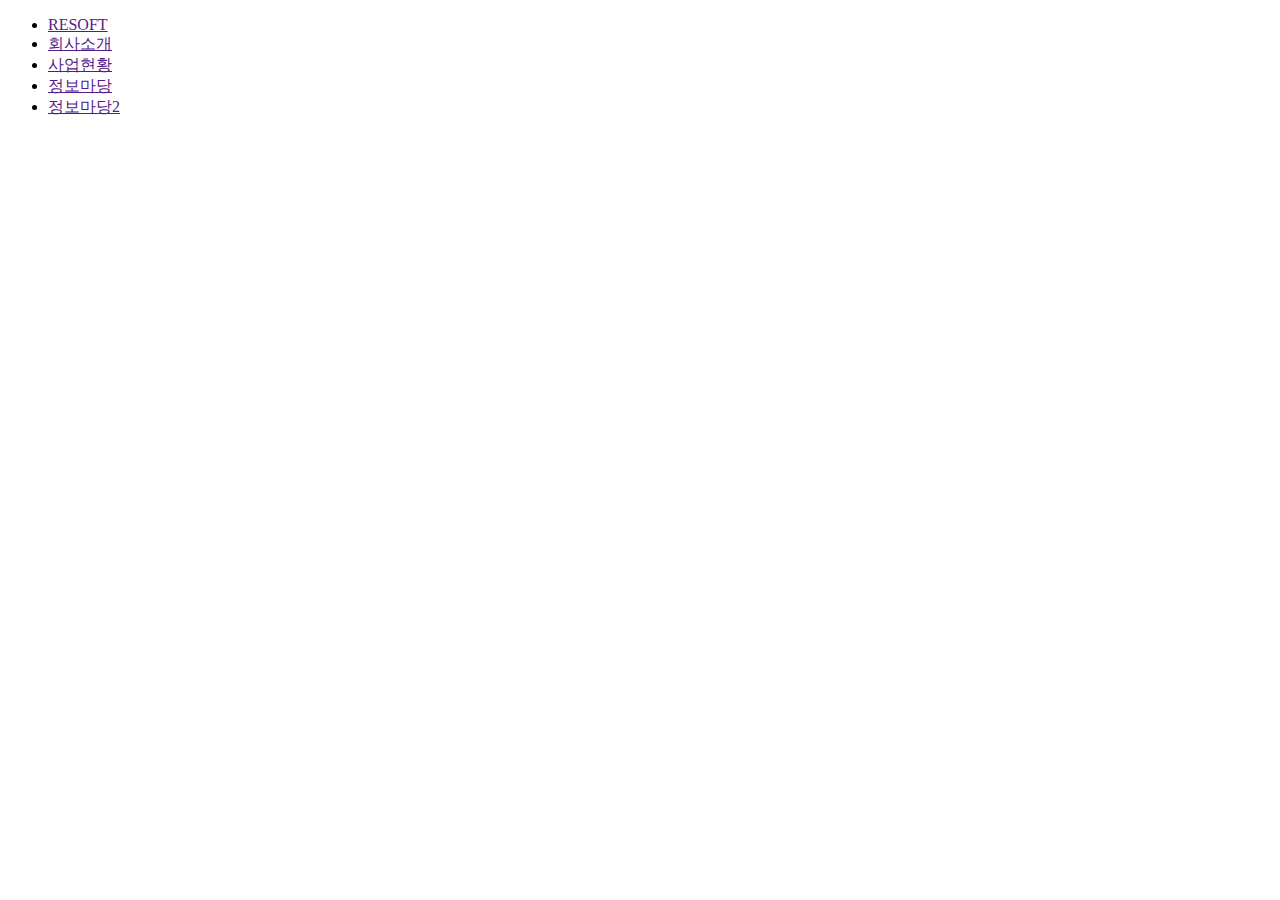
<file: index.html>
<!DOCTYPE html>
<html lang="ko">
<head>
<meta charset="UTF-8">
<meta http-equiv="X-UA-Compatible" content="IE=edge">
<meta name="viewport" content="width=device-width, initial-scale=1.0">
<title></title>
</head>
<body>
<ul>
    <li><a href="">RESOFT</a></li>
    <li><a href="">회사소개</a></li>
    <li><a href="">사업현황</a></li>
    <li><a href="">정보마당</a></li>
    <li><a href="">정보마당2</a></li>
</ul>
</body>
</html>
</file>
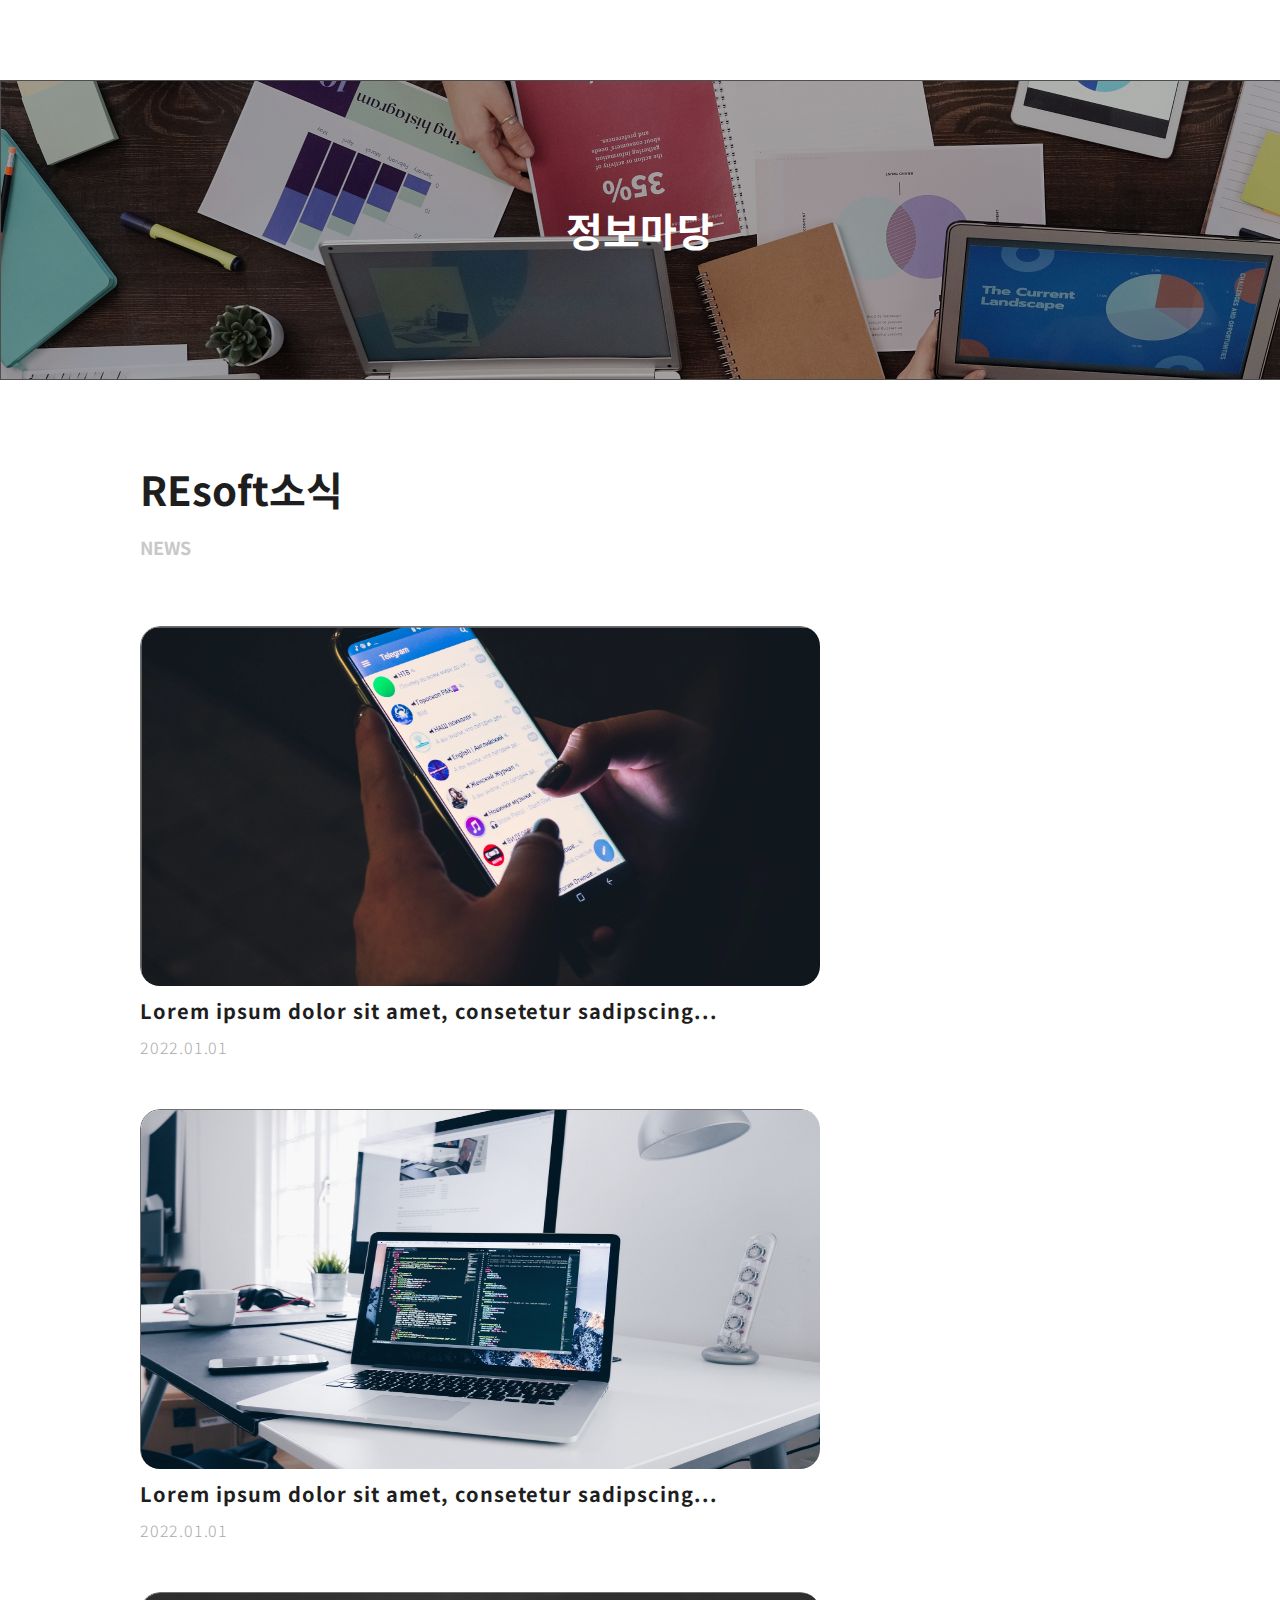
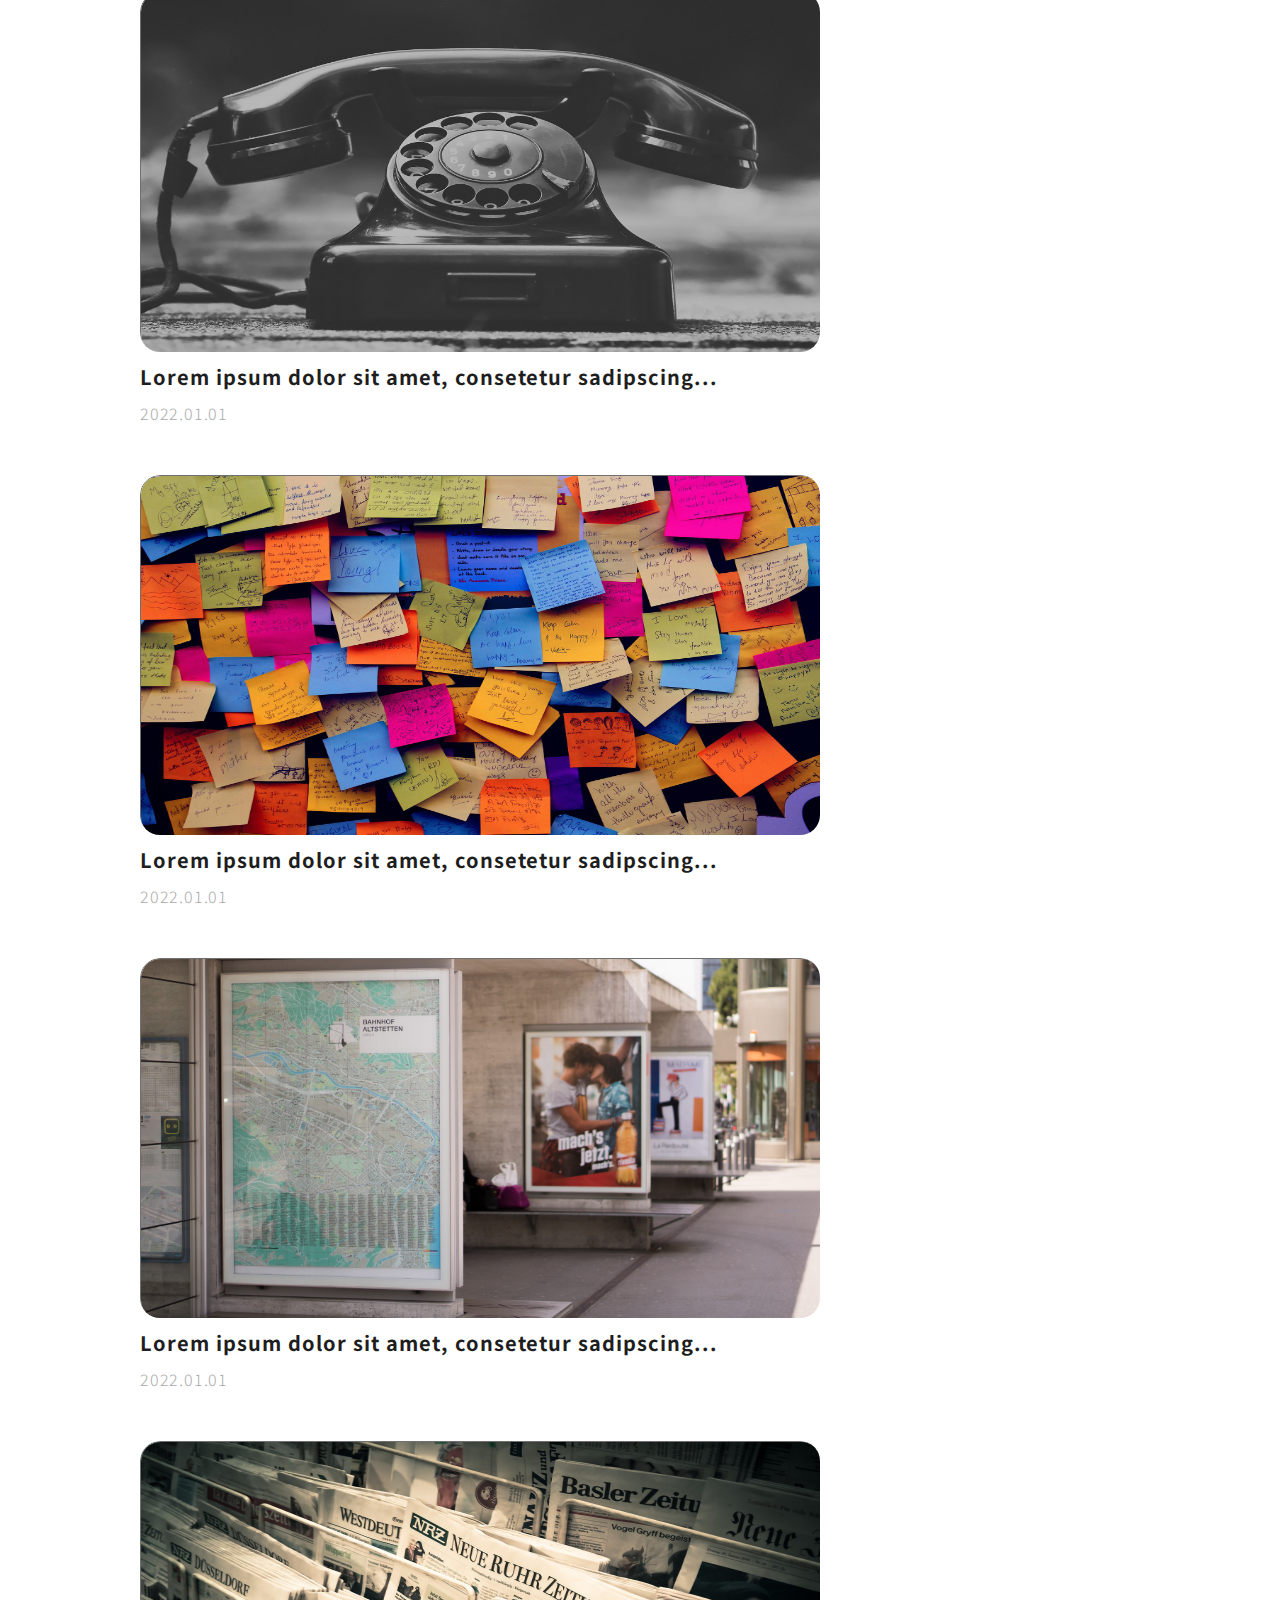
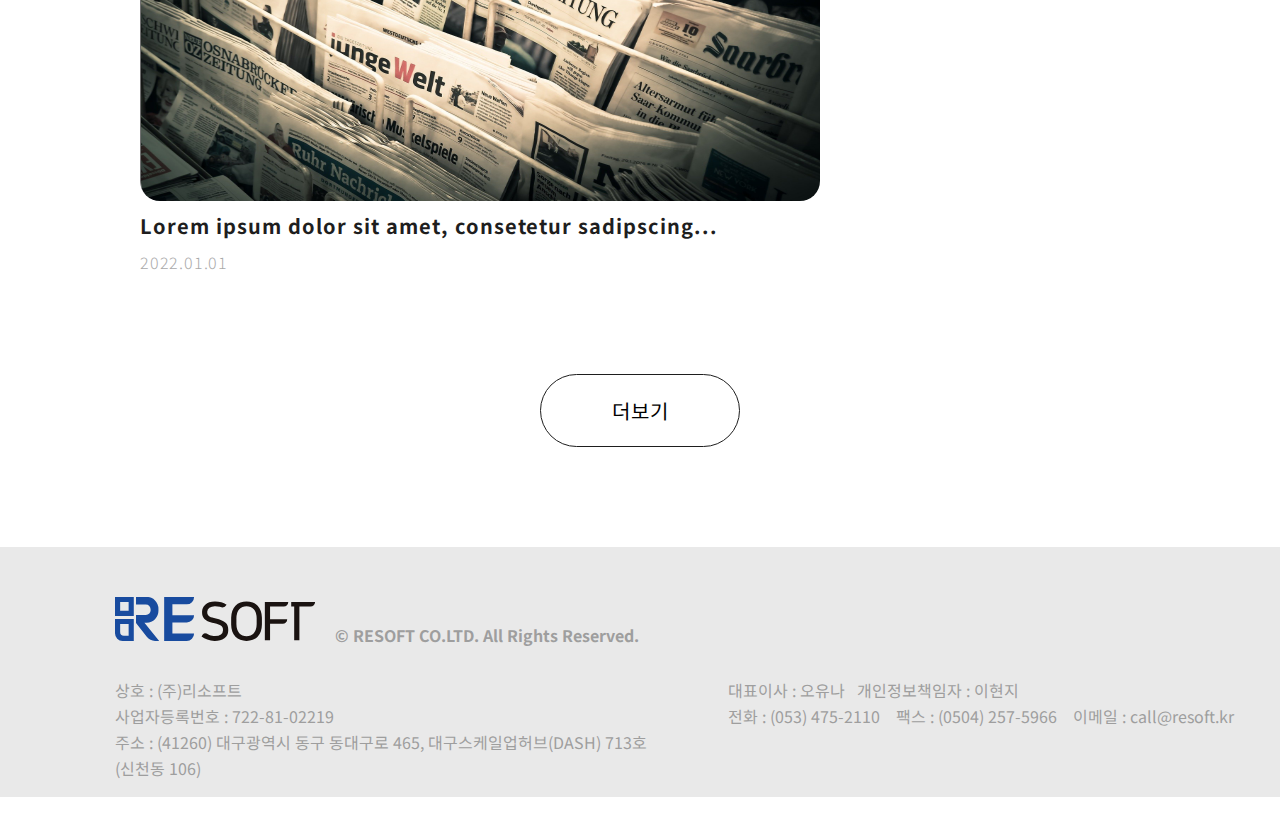
<file: 04/info.html>
<!DOCTYPE html>
<html lang="en">
<head>
    <meta charset="UTF-8">
    <meta http-equiv="X-UA-Compatible" content="IE=edge">
    <meta name="viewport" content="width=device-width, initial-scale=1.0">
    <title>정보마당</title>
    <link rel="stylesheet" href="./info.css">
    <link href="https://fonts.googleapis.com/css2?family=Noto+Sans+KR&amp;display=swap" rel="stylesheet">
    <script src="https://code.jquery.com/jquery-2.2.0.min.js" type="text/javascript"></script>
</head>
<body>
    <div class="info_header">
        <div class="info_text">
            <p>정보마당</p>
        </div>
    </div>
    
    <div class="info_main">
        <div class="info_title">
            <p>REsoft소식</p>
            <p>NEWS</p>
        </div>
            
        <div id="info_article_list">
            <div class="info_article">
                <a href="../05/infodeta.html">
                    <figure>
                        <img class="info_img" src="./img/36.png" alt="">
                    </figure>
                    <p class="info_article_text">Lorem ipsum dolor sit amet, consetetur sadipscing...</p>
                    <p class="info_date">2022.01.01</p>
                </a>
            </div>
            <div class="info_article">
                <a href="../05/infodeta.html">
                    <figure>
                        <img class="info_img" src="./img/img-2.jpg" alt="">
                    </figure>
                    <p class="info_article_text">Lorem ipsum dolor sit amet, consetetur sadipscing...</p>
                    <p class="info_date">2022.01.01</p>
                </a>
            </div>
            <div class="info_article">
                <a href="../05/infodeta.html">
                    <figure>
                        <img class="info_img" src="./img/img-3.jpg" alt="">
                    </figure>
                    <p class="info_article_text">Lorem ipsum dolor sit amet, consetetur sadipscing...</p>
                    <p class="info_date">2022.01.01</p>
                </a>
            </div>
            <div class="info_article">
                <a href="../05/infodeta.html">
                    <figure>
                        <img class="info_img" src="./img/img-4.jpg" alt="">
                    </figure>
                    <p class="info_article_text">Lorem ipsum dolor sit amet, consetetur sadipscing...</p>
                    <p class="info_date">2022.01.01</p>
                </a>
            </div>
            <div class="info_article">
                <a href="../05/infodeta.html">
                    <figure>
                        <img class="info_img" src="./img/img-5.jpg" alt="">
                    </figure>
                    <p class="info_article_text">Lorem ipsum dolor sit amet, consetetur sadipscing...</p>
                    <p class="info_date">2022.01.01</p>
                </a>
            </div>
            <div class="info_article">
                <a href="../05/infodeta.html">
                    <figure>
                        <img class="info_img" src="./img/img-6.jpg" alt="">
                    </figure>
                    <p class="info_article_text">Lorem ipsum dolor sit amet, consetetur sadipscing...</p>
                    <p class="info_date">2022.01.01</p>
                </a>
            </div>
            <div class="info_article">
                <a href="../05/infodeta.html">
                    <figure>
                        <img class="info_img" src="./img/img-7.jpg" alt="">
                    </figure>
                    <p class="info_article_text">Lorem ipsum dolor sit amet, consetetur sadipscing...</p>
                    <p class="info_date">2022.01.01</p>
                </a>
            </div>
            <div class="info_article">
                <a href="../05/infodeta.html">
                    <figure>
                        <img class="info_img" src="./img/img-8.jpg" alt="">
                    </figure>
                    <p class="info_article_text">Lorem ipsum dolor sit amet, consetetur sadipscing...</p>
                    <p class="info_date">2022.01.01</p>
                </a>
            </div>
            <div class="info_article">
                <a href="../05/infodeta.html">
                    <figure>
                        <img class="info_img" src="./img/img-9.jpg" alt="">
                    </figure>
                    <p class="info_article_text">Lorem ipsum dolor sit amet, consetetur sadipscing...</p>
                    <p class="info_date">2022.01.01</p>
                </a>
            </div>
            <div class="info_article">
                <a href="../05/infodeta.html">
                    <figure>
                        <img class="info_img" src="./img/img-10.jpg" alt="">
                    </figure>
                    <p class="info_article_text">Lorem ipsum dolor sit amet, consetetur sadipscing...</p>
                    <p class="info_date">2022.01.01</p>
                </a>
            </div>
            <button class="info_btn" onclick="more()">
                더보기
            </button>
        </div>
    </div>

    <footer>
        <div id="footer">
            <div class="footer-logo">
                <img src="./img/41.svg" alt="footer-logo"><p>© RESOFT CO.LTD. All Rights Reserved.</p>  
            </div>
            <div class="footer-wrap">
                <!-- <p class="footer-add">© RESOFT CO.LTD. All Rights Reserved.</p>   -->
                <p>
                    <span>상호 : (주)리소프트</span>
                    <br>
                    <span>사업자등록번호 : 722-81-02219</span>
                    <br>
                    <span>주소 : (41260) 대구광역시 동구 동대구로 465, 대구스케일업허브(DASH) 713호 (신천동 106)</span>
                </p>
                <p>
                    <span>대표이사 : 오유나</span>&nbsp;&nbsp;
                    <span>개인정보책임자 : 이현지</span>
                    <br/>
                    <span>전화 : (053) 475-2110</span>&nbsp;&nbsp;&nbsp; 
                    <span>팩스 : (0504) 257-5966</span>&nbsp;&nbsp;&nbsp;
                    <span>이메일 : call@resoft.kr</span>
                </p>
            </div>
        </div>
    </footer>

    <script src="./info.js"></script>
     
</body>
</html>
</file>
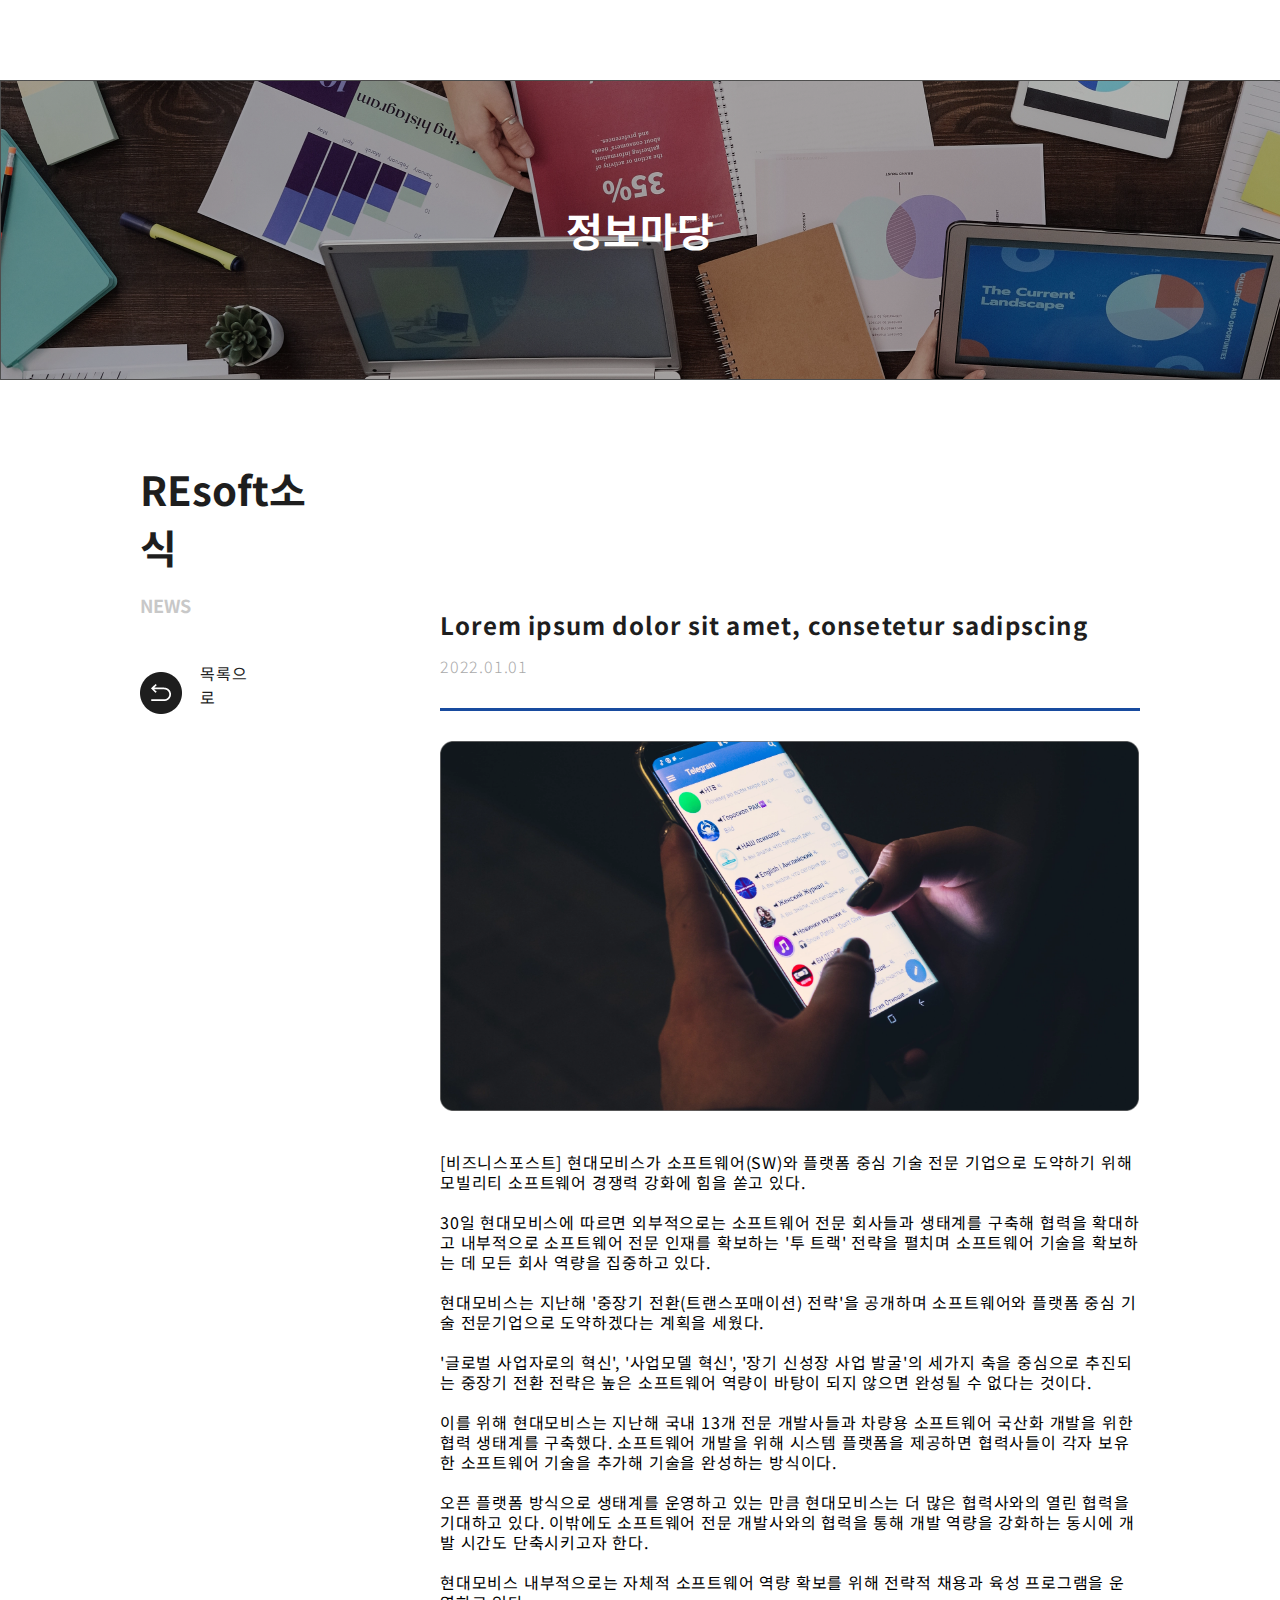
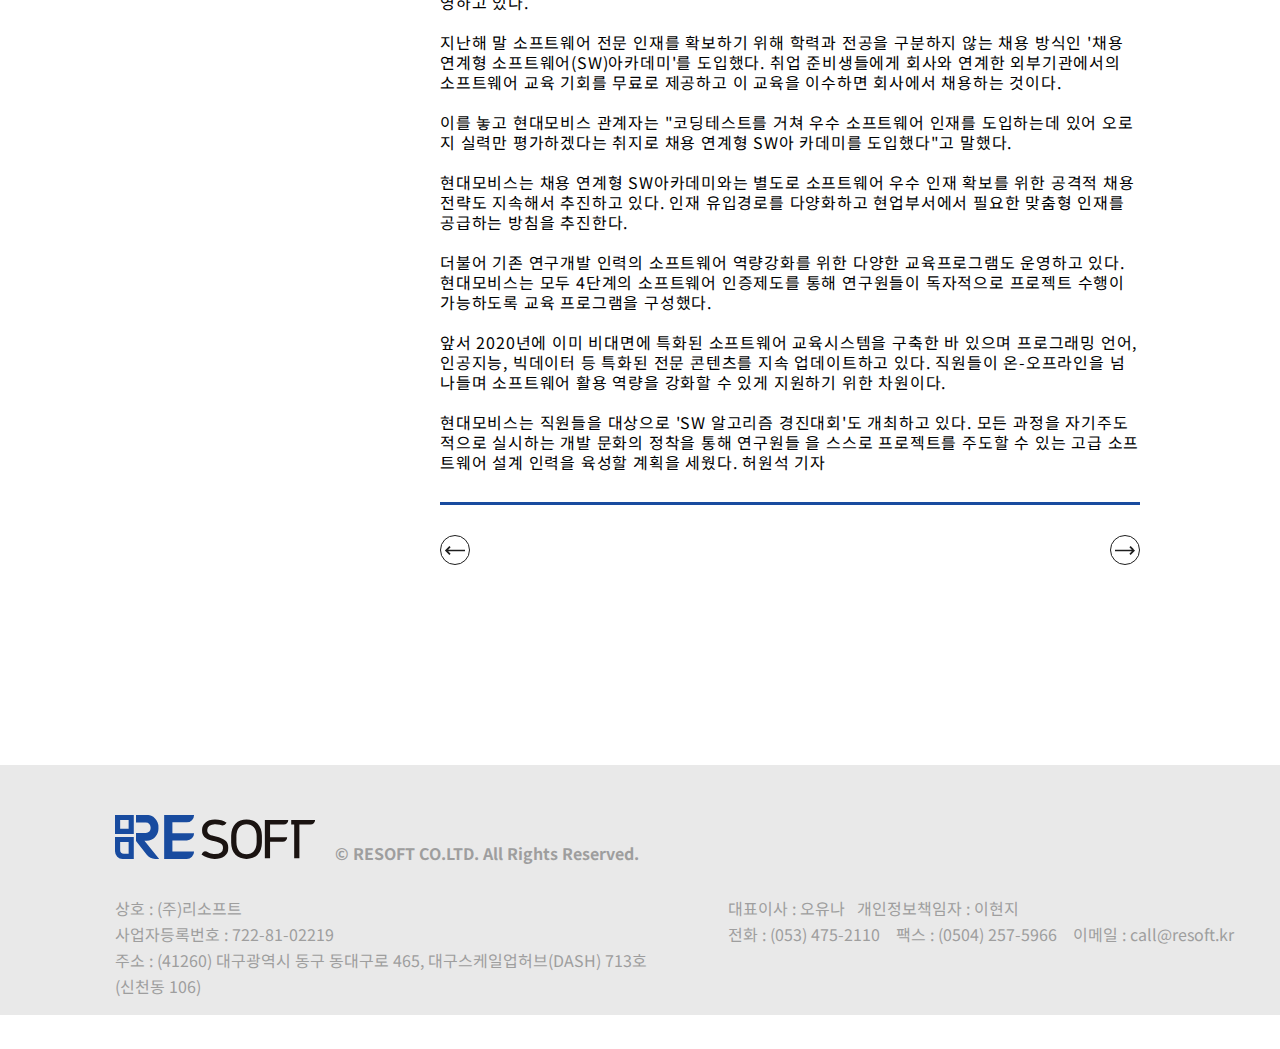
<file: 05/infodeta.html>
<!DOCTYPE html>
<html lang="en">
<head>
    <meta charset="UTF-8">
    <meta http-equiv="X-UA-Compatible" content="IE=edge">
    <meta name="viewport" content="width=device-width, initial-scale=1.0">
    <title>REsoft소식</title>
    <link rel="stylesheet" href="./infonews.css">
    <link href="https://fonts.googleapis.com/css2?family=Noto+Sans+KR&amp;display=swap" rel="stylesheet">
</head>
<body>
    <div class="info_header">
        <div class="info_text">
            <p>정보마당</p>
        </div>
    </div>
    
    <div class="info_main">
        <div class="infonews_left">
            <div class="info_title">
                <p>REsoft소식</p>
                <p>NEWS</p>
            </div>
            <div class="infonews_turn">
                <a href="../04/info.html">
                    <div class="infonews_turn_icon">
                        <img src="./img/1585.png" alt="" >
                        <img src="./img/그룹 1585.png" alt="">
                    </div>
                    <p class="infonews_turn_text">목록으로</p>
                </a>
            </div>
        </div>

        <div class="infonews_list">
            <div class="infonews_headline">
                <p>Lorem ipsum dolor sit amet, consetetur sadipscing</p>
                <p>2022.01.01</p>
            </div>
            <div class="infonews_contents">
                <div class="infonews_con_img">
                    <img src="../04/img/36.png" alt="">
                </div>
                <div class="infonews_con_text">
                    [비즈니스포스트] 현대모비스가 소프트웨어(SW)와 플랫폼 중심 기술 전문 기업으로 도약하기 위해 모빌리티 소프트웨어 경쟁력 강화에 힘을 쏟고 있다.
                    <br><br>
                    30일 현대모비스에 따르면 외부적으로는 소프트웨어 전문 회사들과 생태계를 구축해 협력을 확대하고 내부적으로 소프트웨어 전문 인재를 확보하는 '투 트랙' 전략을 펼치며 소프트웨어 기술을 확보하는 데 모든 회사 역량을 집중하고 있다.
                    <br><br>
                    현대모비스는 지난해 '중장기 전환(트랜스포매이션) 전략'을 공개하며 소프트웨어와 플랫폼 중심 기술 전문기업으로 도약하겠다는 계획을 세웠다.
                    <br><br>
                    '글로벌 사업자로의 혁신', '사업모델 혁신', '장기 신성장 사업 발굴'의 세가지 축을 중심으로 추진되는 중장기 전환 전략은 높은 소프트웨어 역량이 바탕이 되지 않으면 완성될 수 없다는 것이다.
                    <br><br>
                    이를 위해 현대모비스는 지난해 국내 13개 전문 개발사들과 차량용 소프트웨어 국산화 개발을 위한 협력 생태계를 구축했다. 소프트웨어 개발을 위해 시스템 플랫폼을 제공하면 협력사들이 각자 보유한 소프트웨어 기술을 추가해 기술을 완성하는 방식이다.
                    <br><br>
                    오픈 플랫폼 방식으로 생태계를 운영하고 있는 만큼 현대모비스는 더 많은 협력사와의 열린 협력을 기대하고 있다. 이밖에도 소프트웨어 전문 개발사와의 협력을 통해 개발 역량을 강화하는 동시에 개발 시간도 단축시키고자 한다.
                    <br><br>
                    현대모비스 내부적으로는 자체적 소프트웨어 역량 확보를 위해 전략적 채용과 육성 프로그램을 운영하고 있다.
                    <br><br>
                    지난해 말 소프트웨어 전문 인재를 확보하기 위해 학력과 전공을 구분하지 않는 채용 방식인 '채용 연계형 소프트웨어(SW)아카데미'를 도입했다. 취업 준비생들에게 회사와 연계한 외부기관에서의 소프트웨어 교육 기회를 무료로 제공하고 이 교육을 이수하면 회사에서 채용하는 것이다.
                    <br><br>
                    이를 놓고 현대모비스 관계자는 "코딩테스트를 거쳐 우수 소프트웨어 인재를 도입하는데 있어 오로지 실력만 평가하겠다는 취지로 채용 연계형 SW아 카데미를 도입했다"고 말했다.
                    <br><br>
                    현대모비스는 채용 연계형 SW아카데미와는 별도로 소프트웨어 우수 인재 확보를 위한 공격적 채용전략도 지속해서 추진하고 있다. 인재 유입경로를 다양화하고 현업부서에서 필요한 맞춤형 인재를 공급하는 방침을 추진한다.
                    <br><br>
                    더불어 기존 연구개발 인력의 소프트웨어 역량강화를 위한 다양한 교육프로그램도 운영하고 있다. 현대모비스는 모두 4단계의 소프트웨어 인증제도를 통해 연구원들이 독자적으로 프로젝트 수행이 가능하도록 교육 프로그램을 구성했다.
                    <br><br>
                    앞서 2020년에 이미 비대면에 특화된 소프트웨어 교육시스템을 구축한 바 있으며 프로그래밍 언어, 인공지능, 빅데이터 등 특화된 전문 콘텐츠를 지속 업데이트하고 있다. 직원들이 온-오프라인을 넘나들며 소프트웨어 활용 역량을 강화할 수 있게 지원하기 위한 차원이다.
                    <br><br>
                    현대모비스는 직원들을 대상으로 'SW 알고리즘 경진대회'도 개최하고 있다. 모든 과정을 자기주도적으로 실시하는 개발 문화의 정착을 통해 연구원들 을 스스로 프로젝트를 주도할 수 있는 고급 소프트웨어 설계 인력을 육성할 계획을 세웠다. 허원석 기자
                </div>
            </div>
            <div class="infonews_btn">
                <div class="infonews_btn_box">
                    <a href="../05/infodeta.html">
                        <div class="infonews_btn_icon">
                            <img src="./img/39.png" alt="">
                            <img src="./img/패스 39.png" alt="">
                        </div>
                        <p class="infonews_btn_text">이전글</p>
                    </a>
                </div>
                <div class="infonews_btn_box">
                    <a href="../05/infodeta.html">
                        <p class="infonews_btn_text">다음글</p>
                        <div class="infonews_btn_icon">
                            <img src="./img/39-1.png" alt="">
                            <img src="./img/패스 39-1.png" alt="">
                        </div>
                    </a>
                </div>
            </div>
        </div>
    </div>

    <footer>
        <div id="footer">
            <div class="footer-logo">
                <img src="../04/img/41.svg" alt="footer-logo"><p>© RESOFT CO.LTD. All Rights Reserved.</p>  
            </div>
            <div class="footer-wrap">
                <!-- <p class="footer-add">© RESOFT CO.LTD. All Rights Reserved.</p>   -->
                <p>
                    <span>상호 : (주)리소프트</span>
                    <br>
                    <span>사업자등록번호 : 722-81-02219</span>
                    <br>
                    <span>주소 : (41260) 대구광역시 동구 동대구로 465, 대구스케일업허브(DASH) 713호 (신천동 106)</span>
                </p>
                <p>
                    <span>대표이사 : 오유나</span>&nbsp;&nbsp;
                    <span>개인정보책임자 : 이현지</span>
                    <br/>
                    <span>전화 : (053) 475-2110</span>&nbsp;&nbsp;&nbsp; 
                    <span>팩스 : (0504) 257-5966</span>&nbsp;&nbsp;&nbsp;
                    <span>이메일 : call@resoft.kr</span>
                </p>
            </div>
        </div>
    </footer>
</body>
</html>
</file>
<file: 04/info.css>
/* @import url('https://fonts.googleapis.com/css2?family=Macondo&family=Noto+Sans+KR:wght@300&display=swap'); */

* {
    margin: 0;
    padding: 0;
    font-family: 'Noto Sans KR', sans-serif;
    /* box-sizing: border-box; */
    vertical-align: baseline;
}

/********** header **********/
.info_header {
    margin: 80px auto;
    width: 1920px;
    height: 300px;
    /* background: #1E1E1E 0% 0% no-repeat padding-box; */
    /* opacity: 0.3; */
    background-image: linear-gradient(rgba(0, 0, 0, 0.3), rgba(0, 0, 0, 0.3)), url("./img/64.png");
    position: relative;
}

.info_text {
    text-align: center;
    font: normal normal bold 40px/58px Noto Sans KR;
    letter-spacing: 0px;
    color: #FFFFFF;
    opacity: 1;
    position: absolute;
    top: 50%;
    left: 50%;
    transform: translate(-50%, -50%);
}

/********** REsoft 소식, NEWS **********/
.info_main {
    margin: 100px auto;
    max-width: 1440px;
}

.info_title {
    text-align: left;
    font: normal normal bold 40px/58px Noto Sans KR;
    letter-spacing: 0px;
    color: #1E1E1E;
    opacity: 1;
}

.info_title p:last-child {
    text-align: left;
    font-size: 18px;
    letter-spacing: 0px;
    color: #C8C8C8;
    opacity: 1;
}

/********** article 목록 **********/
.info_article_list {
    display: inline-block;
    flex-wrap: wrap;
    justify-content: space-between;
    align-content: space-between;
}

.info_article {
    display: inline-block;
    flex-direction: column;
    margin-top: 50px; 
}

.info_article a {
    text-decoration: none;
}

.info_article:nth-child(even) {
    margin-left: 70px;
}

.info_img {
    width: 680px;
    height: 360px;
    border: 1px solid #707070;
    border-radius: 20px;
}

figure {
    width: 680px;
    height: 360px;
    border-radius: 20px;
    overflow: hidden;
}

.info_article figure img {
    transform: scale(1);
    -webkit-transform: scale(1);
    transition: .6s ease-in-out;
    -webkit-transition: .6s ease-in-out;
}

.info_article:hover figure img {
    transform: scale(1.1);
    -webkit-transform: scale(1.1);
    background: #1E1E1E 0% 0% no-repeat padding-box;
    opacity: 0.5;
}

.info_article_text {
    text-align: left;
    font: normal normal bold 20px/29px Noto Sans KR;
    letter-spacing: 1px;
    color: #1E1E1E;
    opacity: 1;
    margin-top: 16px;
}

.info_article:hover .info_article_text {
    color: #184B9F;
}

.info_date {
    text-align: left;
    font: normal normal 300 16px/24px Noto Sans KR;
    letter-spacing: 0.8px;
    color: #AAAAAA;
    opacity: 1;
    margin-top: 8px;
}

/********** 더보기 버튼 **********/
.info_btn {
    width: 200px;
    height: 73px;
    background: #FFFFFF 0% 0% no-repeat padding-box;
    border: 1px solid #1E1E1E;
    border-radius: 43px;
    opacity: 1;
    margin: 0 auto;
    display: block;
    font-size: 20px;
    letter-spacing: 1px;
    cursor: pointer;
    transition: all 1s;
    margin-top: 100px;
}

.info_btn:focus {
    outline: none;
}

.info_btn:hover {
    background: #184B9F 0% 0% no-repeat padding-box;
    color: #FFFFFF;
}

/********** footer **********/
footer{
    background-color: #E9E9E9;
    width: 100%;
    height: 250px;
    margin: 0 auto;
}
#footer{
    margin-top: 100px;
    margin-left: 240px;
    padding: 50px 0 50px 0;
}
.footer-logo p{
    display: inline-block;
    margin-left: 20px;
    color: #9E9E9E;
    font-weight: bold;
}
.footer-wrap{
    display: flex;
    font-size: 16px;
    line-height: 26px;
    color: #9E9E9E;
    margin-top: 30px;
}
.footer-wrap p{
    width: 50%;
}

/********** 태블릿 화면 **********/
@media screen and (max-width: 1280px) {
    * {
        max-width: 1280px;
    }
    .info_header {
        max-width: 1280px;
    }
    .info_main {
        max-width: 1000px;
        margin: 0 auto;
    }
    .info_article:nth-child(even) {
        margin-left: 0;
    }
    .info_img {
        margin: 0 auto;
    }
    .info_article p {
        margin: 0 auto;
        margin-top: 10px;
    }
    footer {
        width: 1280px;
        height: 250px;
    }
    #footer{
        margin-left:9%;
    }
    .footer-wrap p:first-child {
        margin-right: 60px;
    }
}
/********** 모바일 화면 **********/
@media screen and (max-width: 768px) {
    .info_header {
        max-width: 768px;
    }
    .info_main {
        max-width: 704px;
        margin: 0 auto;
    }
    footer {
        width: 768px;
        height: 330px;
    }
    #footer{
        margin-left:6%;
        padding:6% 0;
    }
    .footer-wrap{
        flex-direction: column;
    }
    .footer-wrap p{
        width:90%;
        margin-bottom:0;
    }
    .footer-wrap p:last-child {
        margin-top: 30px;
    }
}
</file>
<file: 05/infonews.css>
* {
    margin: 0;
    padding: 0;
    font-family: 'Noto Sans KR', sans-serif;
    box-sizing: border-box;
    vertical-align: baseline;
}

/********** header **********/
.info_header {
    margin: 80px auto;
    width: 1920px;
    height: 300px;
    background-image: linear-gradient(rgba(0, 0, 0, 0.3), rgba(0, 0, 0, 0.3)), url("../04/img/64.png");
    position: relative;
}

.info_text {
    text-align: center;
    font: normal normal bold 40px/58px Noto Sans KR;
    letter-spacing: 0px;
    color: #FFFFFF;
    opacity: 1;
    position: absolute;
    top: 50%;
    left: 50%;
    transform: translate(-50%, -50%);
}

/********** REsoft 소식, NEWS **********/
.info_main {
    margin: 100px auto;
    max-width: 1440px;
    display: grid;
    grid-template-columns: 20% 80%;
}

.info_title {
    text-align: left;
    font: normal normal bold 40px/58px Noto Sans KR;
    letter-spacing: 0px;
    color: #1E1E1E;
    opacity: 1;
}

.info_title p:last-child {
    text-align: left;
    font-size: 18px;
    letter-spacing: 0px;
    color: #C8C8C8;
    opacity: 1;
}

/********** 목록으로 **********/
.infonews_turn {
    width: 123px;
    height: 42px;
    opacity: 1;
    display: flex;
    margin-top: 30px;
    justify-content: space-between;
}

.infonews_turn a {
    text-decoration: none;
    display: flex;
}

.infonews_turn_icon {
    width: 42px;
    height: 42px;
    background: transparent 0% 0% no-repeat padding-box;
    opacity: 1;
}

.infonews_turn_text {
    text-align: left;
    font: normal normal medium 16px/24px Noto Sans KR;
    letter-spacing: 0.8px;
    color: #1E1E1E;
    opacity: 1;
    display: flex;
    align-items: center;
    margin-left: 18px;
}

.infonews_turn img:last-child {display: none;}
.infonews_turn:hover img:first-child {display: none;}
.infonews_turn:hover img:last-child {display: inline-block;}

.infonews_turn:hover .infonews_turn_text {
    color: #184B9F;
}

/********** headline **********/
.infonews_list {
    width: 1060px;
    margin-top: 147px;
    margin-left: 100px;
}

.infonews_headline p:first-child {
    text-align: left;
    font: normal normal bold 24px/35px Noto Sans KR;
    letter-spacing: 1.2px;
    color: #1E1E1E;
    opacity: 1;
    margin-bottom: 12px;
}

.infonews_headline p:last-child {
    text-align: left;
    font: normal normal 300 16px/24px Noto Sans KR;
    letter-spacing: 0.8px;
    color: #AAAAAA;
    opacity: 1;
    margin-bottom: 30px;
}

.infonews_contents {
    padding-top: 30px;
    padding-bottom: 30px;
    border-top: 3px solid #184B9F;
    border-bottom: 3px solid #184B9F;
}

.infonews_con_img {
    width: 1060px;
    height: 561px;
    margin-bottom: 50px;
}

.infonews_con_text {
    text-align: left;
    font: normal normal normal 16px/20px Noto Sans KR;
    letter-spacing: 0.8px;
    color: #000000;
    opacity: 1;
}

/********** 이전글, 다음글 **********/
.infonews_btn {
    margin-top: 30px;
    display: flex;
    justify-content: space-between;
}

.infonews_btn_box {
    display: flex;
    justify-content: space-between;
}

.infonews_btn_box a {
    text-decoration: none;
    display: flex;
}

.infonews_btn_icon {
    width: 42px;
    height: 42px;
    background: #FFFFFF 0% 0% no-repeat padding-box;
    border: 1px solid #1E1E1E;
    opacity: 1;
    border-radius: 50%;
    display: flex;
    justify-content: center;
    align-items: center;
}

.infonews_btn_text {
    text-align: left;
    font: normal normal medium 16px/24px Noto Sans KR;
    letter-spacing: 0.8px;
    color: #1E1E1E;
    opacity: 1;
    display: flex;
    justify-content: center;
    align-items: center;
}

.infonews_btn_icon:first-child {
    margin-right: 20px;
}

.infonews_btn_icon:last-child {
    margin-left: 20px;
}

.infonews_btn_box img:last-child {display: none;}
.infonews_btn_box:hover img:first-child {display: none;}
.infonews_btn_box:hover img:last-child {display: inline-block;}

.infonews_btn_box:hover .infonews_btn_icon {
    background: #184B9F 0% 0% no-repeat padding-box;
}

.infonews_btn_box:hover .infonews_btn_text {
    color: #184B9F;
}

/********** footer **********/
footer{
    background-color: #E9E9E9;
    width: 1920px;
    height: 250px;
    margin: 0 auto;
}
#footer{
    margin-top: 200px;
    margin-left: 240px;
    padding: 50px 0 50px 0;
}
.footer-logo p{
    display: inline-block;
    margin-left: 20px;
    color: #9E9E9E;
    font-weight: bold;
}
.footer-wrap{
    display: flex;
    font-size: 16px;
    line-height: 26px;
    color: #9E9E9E;
    margin-top: 30px;
}
.footer-wrap p{
    width: 50%;
}

/********** 태블릿 화면 **********/
@media screen and (max-width: 1280px) {
    * {
        max-width: 1280px;
    }
    .info_main {
        max-width: 1000px;
        margin: 0 auto;
    }
    .infonews_turn_icon {
        margin-top: 8px;
    }
    .infonews_list {
        max-width: 700px;
    }
    .infonews_contents .infonews_con_img img {
        max-width: 700px;
        height: 370px;
    }
    .infonews_con_text {
        margin-top: -200px;
    }
    .infonews_btn_icon {
        width: 30px;
        height: 30px;
    }
    .infonews_btn_icon:first-child {
        margin-right: 320px;
    }
    .infonews_btn_icon:last-child {
        margin-left: 320px;
    }
    .infonews_btn_text {
        display: none;
    }
    footer {
        width: 1280px;
        height: 250px;
    }
    #footer{
        margin-left:9%;
    }
    .footer-wrap p:first-child {
        margin-right: 60px;
    }
}
/********** 모바일 화면 **********/
@media screen and (max-width: 768px) {
    * {
        max-width: 768px;
    }
    .info_main {
        max-width: 704px;
        margin: 0 auto;
        display: block;
        align-content: space-between;
    }
    .infonews_turn {
        margin: 5px 0 50px 5px;
    }
    .infonews_list {
        margin: 0 auto;
    }
    footer {
        width: 768px;
        height: 330px;
    }
    #footer{
        margin-left:6%;
        padding:6% 0;
    }
    .footer-wrap{
        flex-direction: column;
    }
    .footer-wrap p{
        width:90%;
        margin-bottom:0;
    }
    .footer-wrap p:last-child {
        margin-top: 30px;
    }
}
</file>
